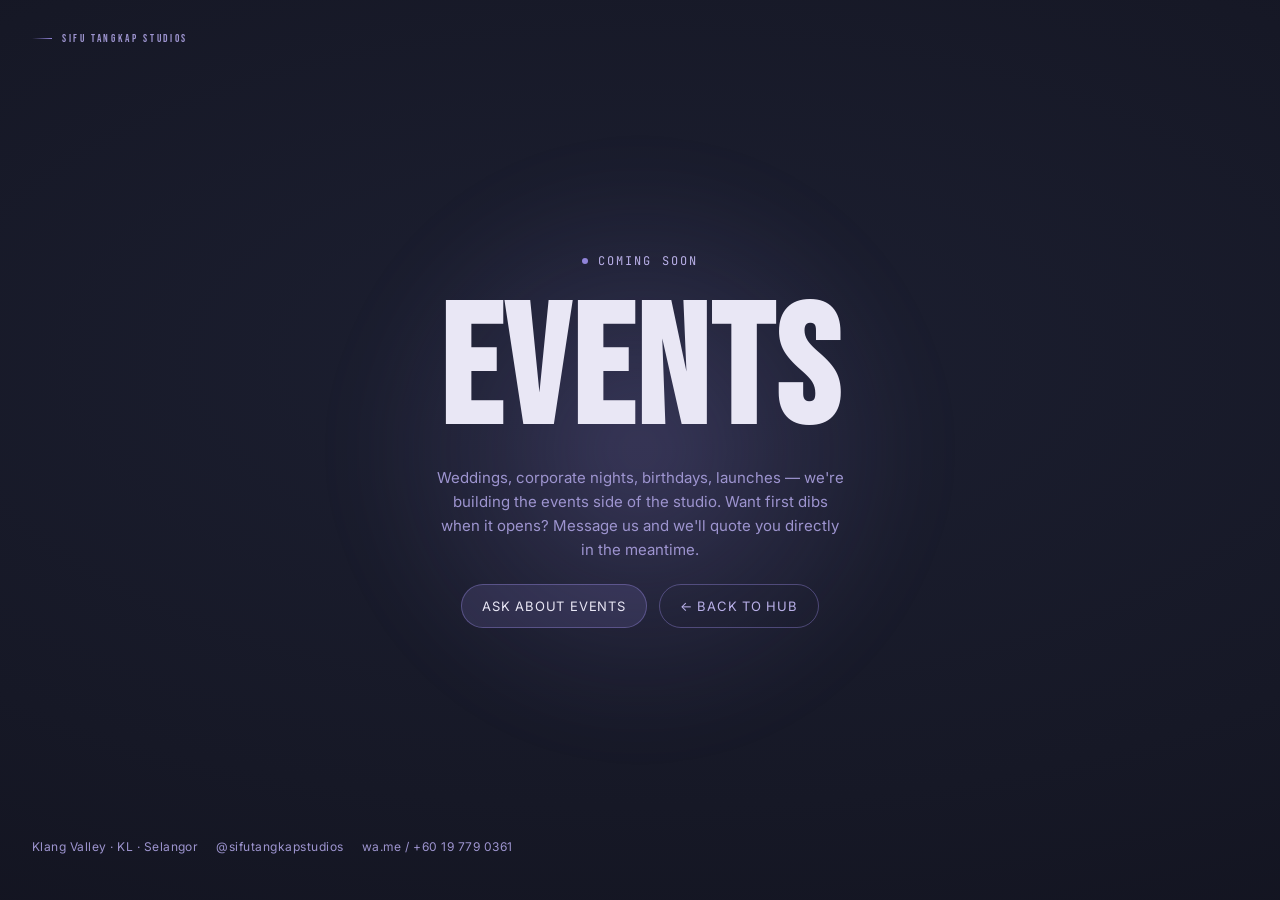
<file: events.html>
<!doctype html>
<html lang="en">
<head>
<meta charset="utf-8" />
<meta name="viewport" content="width=device-width, initial-scale=1, viewport-fit=cover" />
<title>Events — Sifu Tangkap Studios</title>

<link rel="preconnect" href="https://fonts.googleapis.com" />
<link rel="preconnect" href="https://fonts.gstatic.com" crossorigin />
<link href="https://fonts.googleapis.com/css2?family=Bebas+Neue&family=Inter:wght@400;500;600&family=JetBrains+Mono:wght@400;500&display=swap" rel="stylesheet" />

<style>
  /* Tokens mirror the hub (index.html) so the wedge → page
     transition stays continuous. */
  :root {
    --bg:        #161826;
    --text:      #e9e7f5;
    --accent:    #9184d9;
    --accent-200:#b9b0e8;
    --accent-300:#9d94cf;
    --display: "Bebas Neue", Impact, "Arial Narrow Bold", sans-serif;
    --body:    "Inter", -apple-system, system-ui, sans-serif;
    --mono:    "JetBrains Mono", ui-monospace, Menlo, monospace;
  }

  * { box-sizing: border-box; }
  html, body { margin: 0; padding: 0; background: var(--bg); -webkit-text-size-adjust: 100%; }
  body {
    min-height: 100dvh;
    display: flex;
    flex-direction: column;
    gap: clamp(20px, 5vw, 40px);
    padding: clamp(16px, 5vw, 32px);
    background: radial-gradient(120% 80% at 50% 40%, #1c1f31 0%, #161826 62%, #12131f 100%);
    color: var(--text);
    font-family: var(--body);
    -webkit-font-smoothing: antialiased;
  }
  a { color: var(--accent); text-decoration: none; }
  a:focus-visible { outline: 2px solid var(--accent); outline-offset: 3px; border-radius: 2px; }

  /* ── header: matches the hub's rule + eyebrow ─────────────── */
  .topbar { display: flex; align-items: center; gap: 10px; flex-wrap: wrap; }
  .rule {
    display: block; width: 20px; height: 1px;
    background: linear-gradient(90deg, transparent, var(--accent));
  }
  .eyebrow {
    font-family: var(--display);
    font-size: 11px; letter-spacing: .24em; text-transform: uppercase;
    color: var(--accent-300);
  }

  /* ── main ─────────────────────────────────────────────────── */
  main {
    flex: 1;
    display: flex; flex-direction: column;
    align-items: center; justify-content: center;
    text-align: center;
    gap: 22px;
  }

  /* Breathing halo, same cadence as the hub's rings. */
  .halo {
    position: fixed;
    top: 50%; left: 50%;
    width: min(90vw, 620px); aspect-ratio: 1;
    transform: translate(-50%, -50%);
    border-radius: 50%;
    background: radial-gradient(circle, rgba(145,132,217,0.26) 0%, rgba(145,132,217,0.10) 34%, transparent 66%);
    filter: blur(30px);
    animation: hub-breathe 7s ease-in-out infinite;
    pointer-events: none;
    z-index: 0;
  }
  @keyframes hub-breathe { 0%, 100% { opacity: .5; } 50% { opacity: 1; } }

  main > * { position: relative; z-index: 1; }

  .title {
    margin: 0;
    font-family: var(--display);
    font-size: clamp(64px, 20vw, 168px);
    line-height: .84;
    letter-spacing: .02em;
    color: var(--text);
  }
  .status {
    display: inline-flex; align-items: center; gap: 10px;
    font-family: var(--mono);
    font-size: 12px; letter-spacing: .18em; text-transform: uppercase;
    color: var(--accent-200);
  }
  .status::before {
    content: ""; width: 6px; height: 6px; border-radius: 50%;
    background: var(--accent);
    animation: hub-breathe 2.4s ease-in-out infinite;
  }
  .blurb {
    margin: 0;
    max-width: 46ch;
    font-size: 15px; line-height: 1.6;
    color: var(--accent-300);
  }

  .actions { display: flex; flex-wrap: wrap; gap: 12px; justify-content: center; }
  .btn {
    display: inline-flex; align-items: center; gap: 8px;
    min-height: 44px; padding: 0 20px;
    border: 1px solid rgba(145,132,217,0.42);
    border-radius: 999px;
    font-size: 13px; letter-spacing: .06em; text-transform: uppercase;
    color: var(--accent-200);
    transition: background .25s, border-color .25s, color .25s;
  }
  .btn:hover { background: rgba(145,132,217,0.12); border-color: var(--accent); color: var(--text); }
  .btn-primary { background: rgba(145,132,217,0.16); color: var(--text); }
  .btn-primary:hover { background: rgba(145,132,217,0.26); }

  /* ── footer: same shape as the hub's ──────────────────────── */
  footer {
    position: relative; z-index: 1;
    display: flex; flex-wrap: wrap; align-items: center;
    gap: 6px 18px;
    font-size: 12px; letter-spacing: .04em;
    color: var(--accent-300);
  }
  footer a {
    min-height: 44px; display: inline-flex; align-items: center;
    color: var(--accent-300);
  }
  footer a:hover { color: var(--accent); }

  @media (prefers-reduced-motion: reduce) {
    * { animation: none !important; }
  }
</style>
</head>
<body>

<div class="halo" aria-hidden="true"></div>

<header class="topbar">
  <span class="rule" aria-hidden="true"></span>
  <a class="eyebrow" href="index.html">Sifu Tangkap Studios</a>
</header>

<main>
  <p class="status">Coming soon</p>
  <h1 class="title">EVENTS</h1>
  <p class="blurb">
    Weddings, corporate nights, birthdays, launches — we're building the events
    side of the studio. Want first dibs when it opens? Message us and we'll
    quote you directly in the meantime.
  </p>
  <div class="actions">
    <a class="btn btn-primary" href="https://wa.me/60197790361?text=Hi%20Sifu%20Tangkap%20Studios!%20I'd%20like%20to%20ask%20about%20event%20coverage." target="_blank" rel="noopener">Ask about events</a>
    <a class="btn" href="index.html">← Back to hub</a>
  </div>
</main>

<footer>
  <span>Klang Valley · KL · Selangor</span>
  <a href="https://instagram.com/sifutangkapstudios" target="_blank" rel="noopener">@sifutangkapstudios</a>
  <a href="https://wa.me/60197790361" target="_blank" rel="noopener">wa.me / +60 19 779 0361</a>
</footer>

</body>
</html>
</file>
